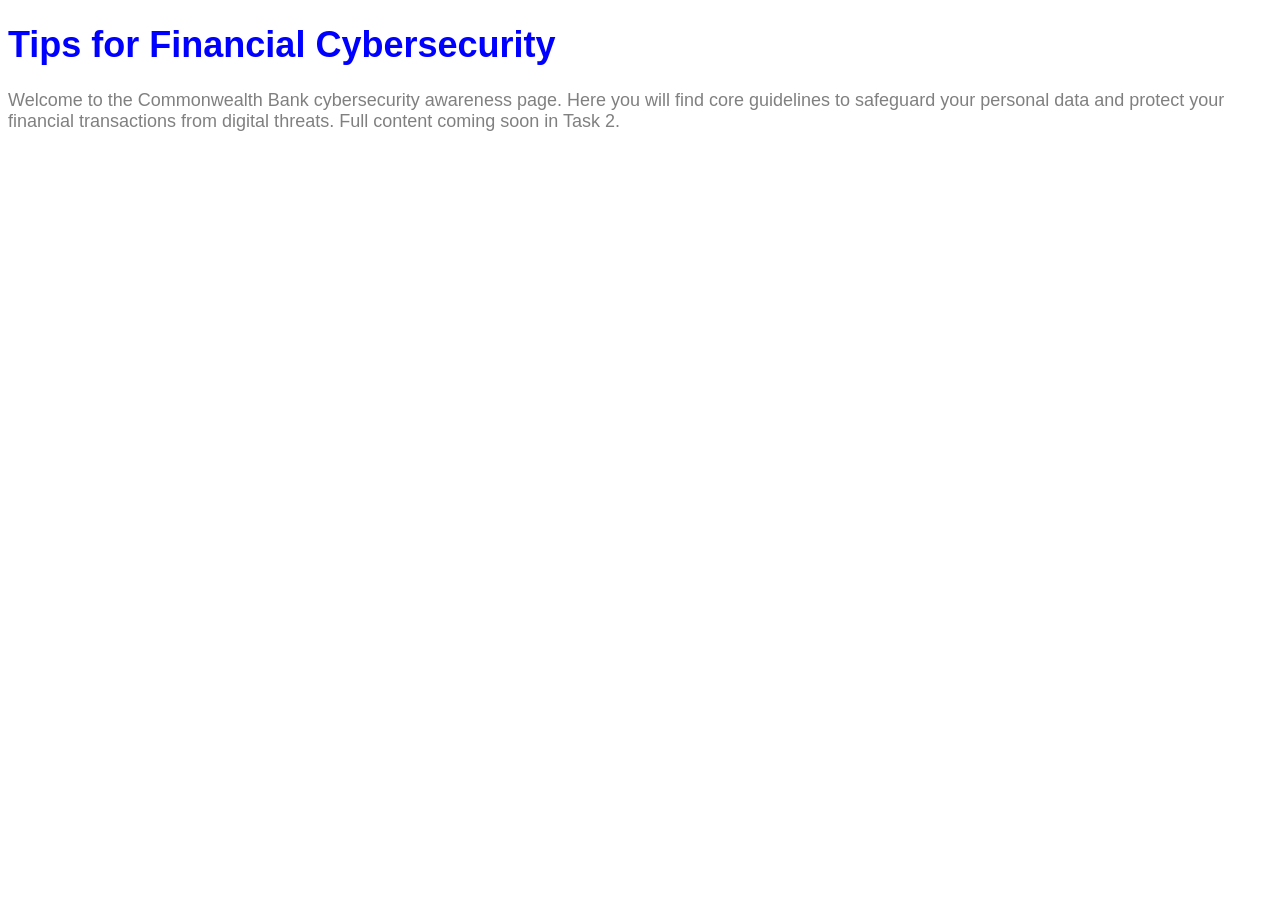
<file: task-1/index.html>
<!DOCTYPE html>
<html lang="en">
  <head>
    <!-- Requisito 4: Título oficial exigido por el banco -->
    <title>Tips for Financial Cybersecurity</title>
    <!-- Requisito 2: Enlace para conectar el archivo CSS -->
    <link href="index.css" type="text/css" rel="stylesheet">
  </head>
  <body>
    <h1>Tips for Financial Cybersecurity</h1>
    <!-- Texto de marcador de posición (Placeholder) requerido -->
    <p>Welcome to the Commonwealth Bank cybersecurity awareness page. Here you will find core guidelines to safeguard your personal data and protect your financial transactions from digital threats. Full content coming soon in Task 2.</p>
  </body>
</html>
</file>
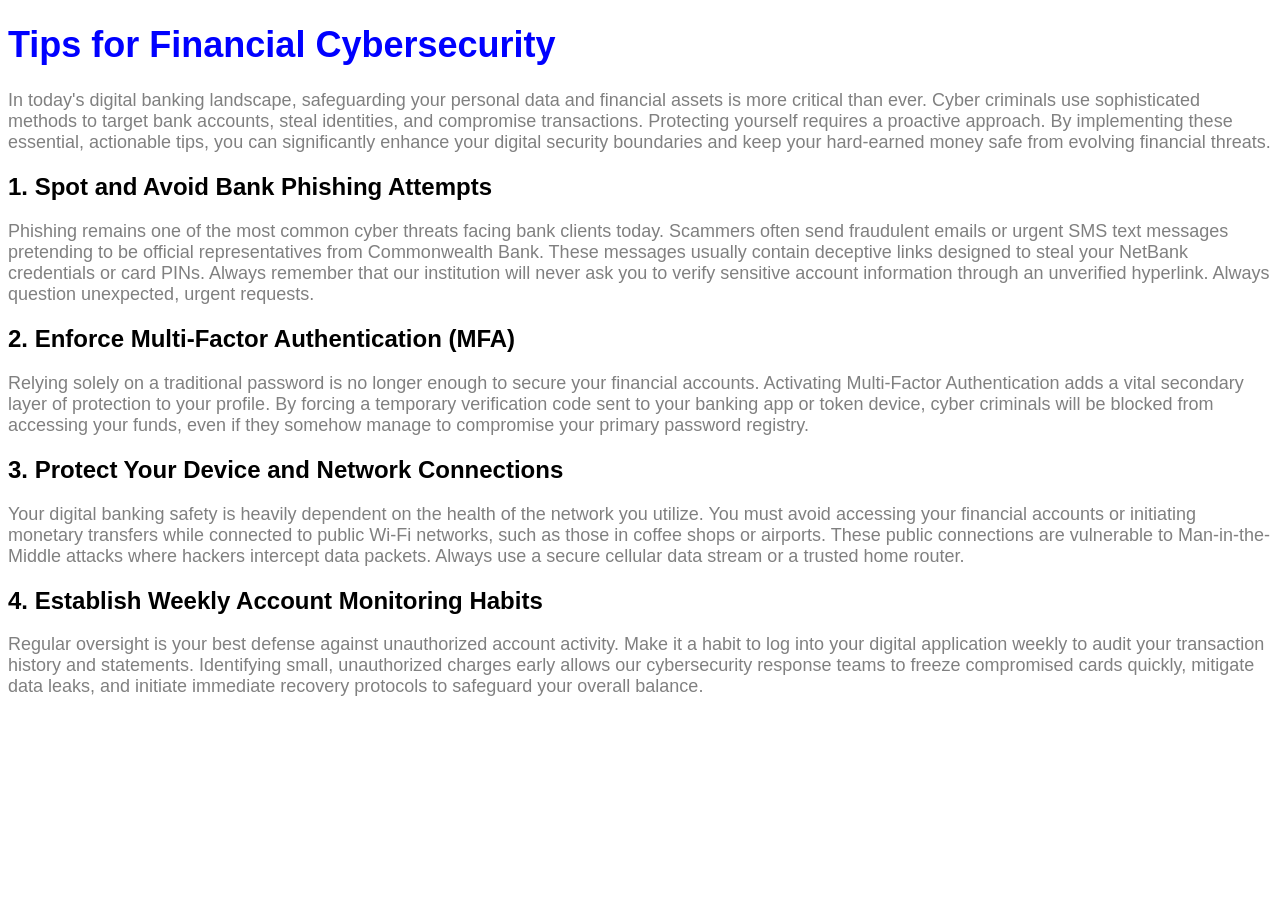
<file: task-2/index.html>
<!DOCTYPE html>
<html lang="en">
  <head>
    <title>Tips for Financial Cybersecurity</title>
    <link href="index.css" type="text/css" rel="stylesheet">
  </head>
  <body>
    <h1>Tips for Financial Cybersecurity</h1>
    <p>In today's digital banking landscape, safeguarding your personal data and financial assets is more critical than ever. Cyber criminals use sophisticated methods to target bank accounts, steal identities, and compromise transactions. Protecting yourself requires a proactive approach. By implementing these essential, actionable tips, you can significantly enhance your digital security boundaries and keep your hard-earned money safe from evolving financial threats.</p>

    <h2>1. Spot and Avoid Bank Phishing Attempts</h2>
    <p>Phishing remains one of the most common cyber threats facing bank clients today. Scammers often send fraudulent emails or urgent SMS text messages pretending to be official representatives from Commonwealth Bank. These messages usually contain deceptive links designed to steal your NetBank credentials or card PINs. Always remember that our institution will never ask you to verify sensitive account information through an unverified hyperlink. Always question unexpected, urgent requests.</p>

    <h2>2. Enforce Multi-Factor Authentication (MFA)</h2>
    <p>Relying solely on a traditional password is no longer enough to secure your financial accounts. Activating Multi-Factor Authentication adds a vital secondary layer of protection to your profile. By forcing a temporary verification code sent to your banking app or token device, cyber criminals will be blocked from accessing your funds, even if they somehow manage to compromise your primary password registry.</p>

    <h2>3. Protect Your Device and Network Connections</h2>
    <p>Your digital banking safety is heavily dependent on the health of the network you utilize. You must avoid accessing your financial accounts or initiating monetary transfers while connected to public Wi-Fi networks, such as those in coffee shops or airports. These public connections are vulnerable to Man-in-the-Middle attacks where hackers intercept data packets. Always use a secure cellular data stream or a trusted home router.</p>

    <h2>4. Establish Weekly Account Monitoring Habits</h2>
    <p>Regular oversight is your best defense against unauthorized account activity. Make it a habit to log into your digital application weekly to audit your transaction history and statements. Identifying small, unauthorized charges early allows our cybersecurity response teams to freeze compromised cards quickly, mitigate data leaks, and initiate immediate recovery protocols to safeguard your overall balance.</p>
  </body>
</html>
</file>
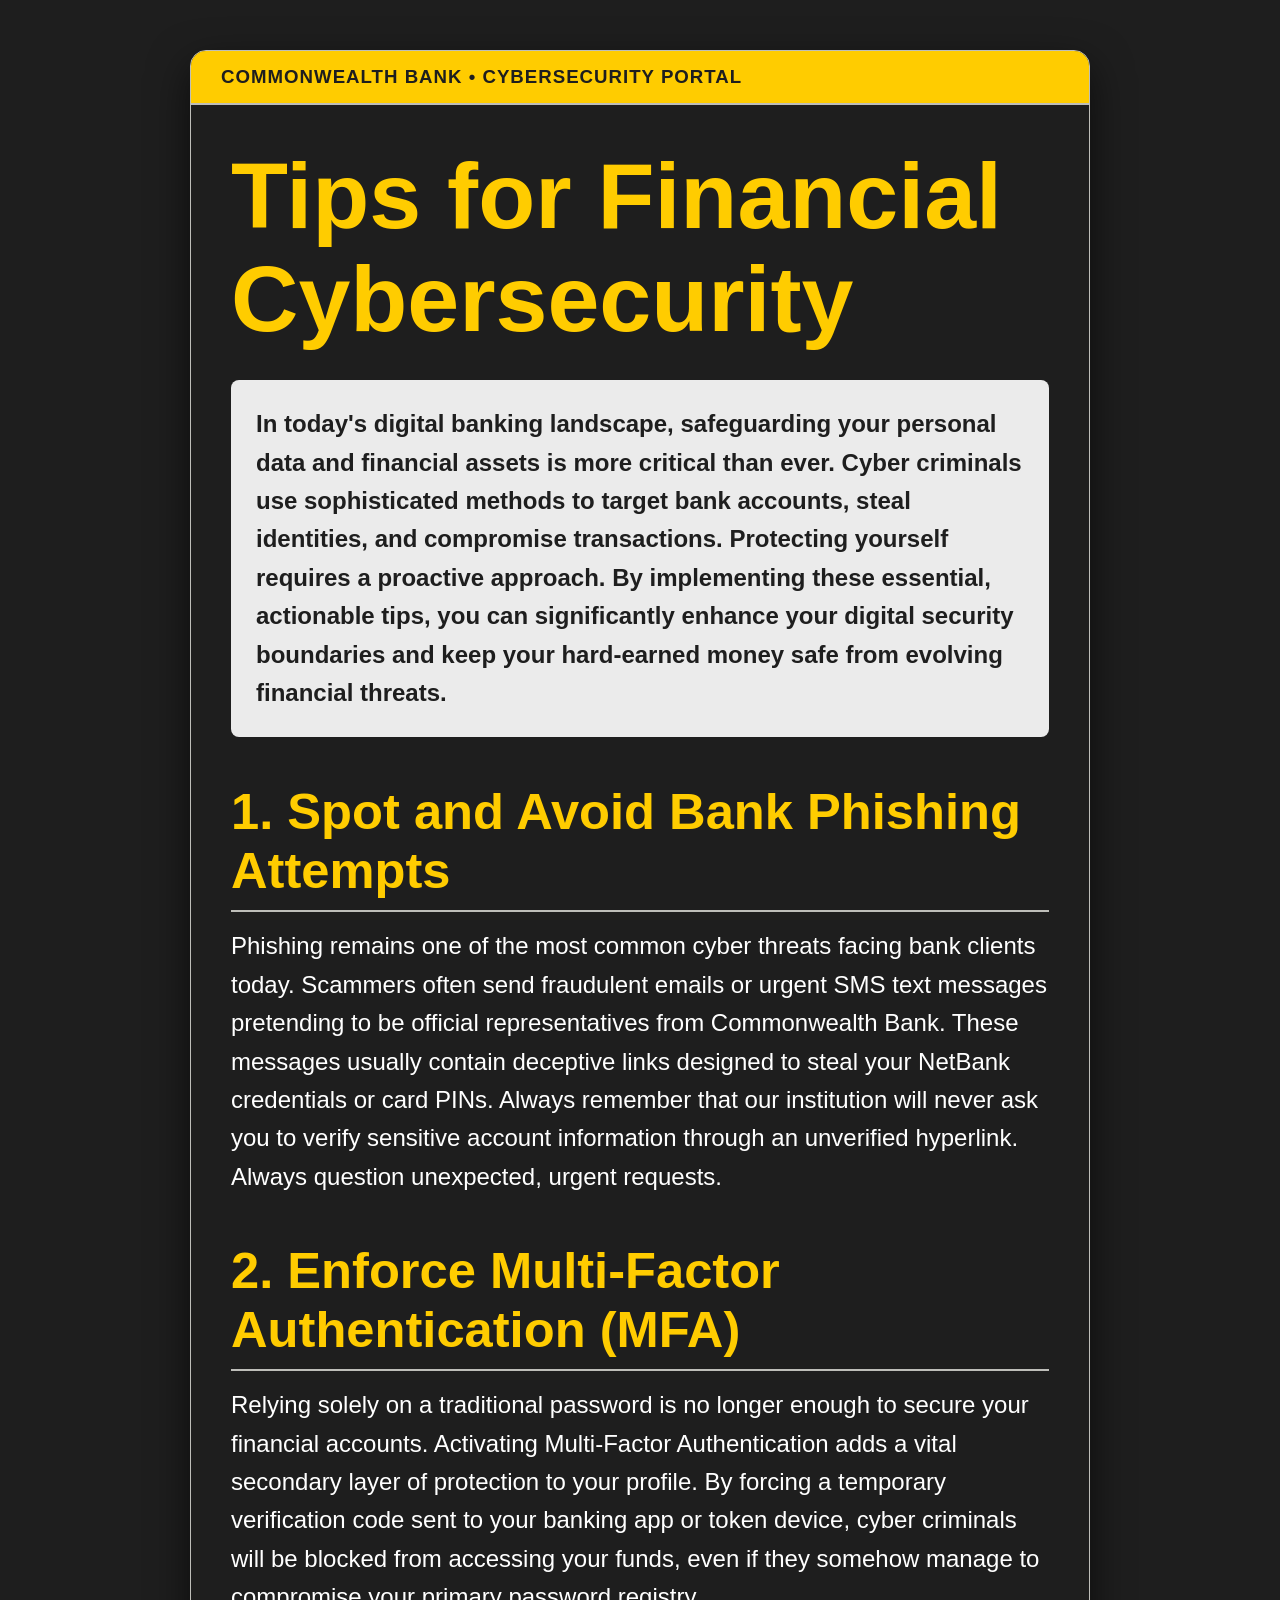
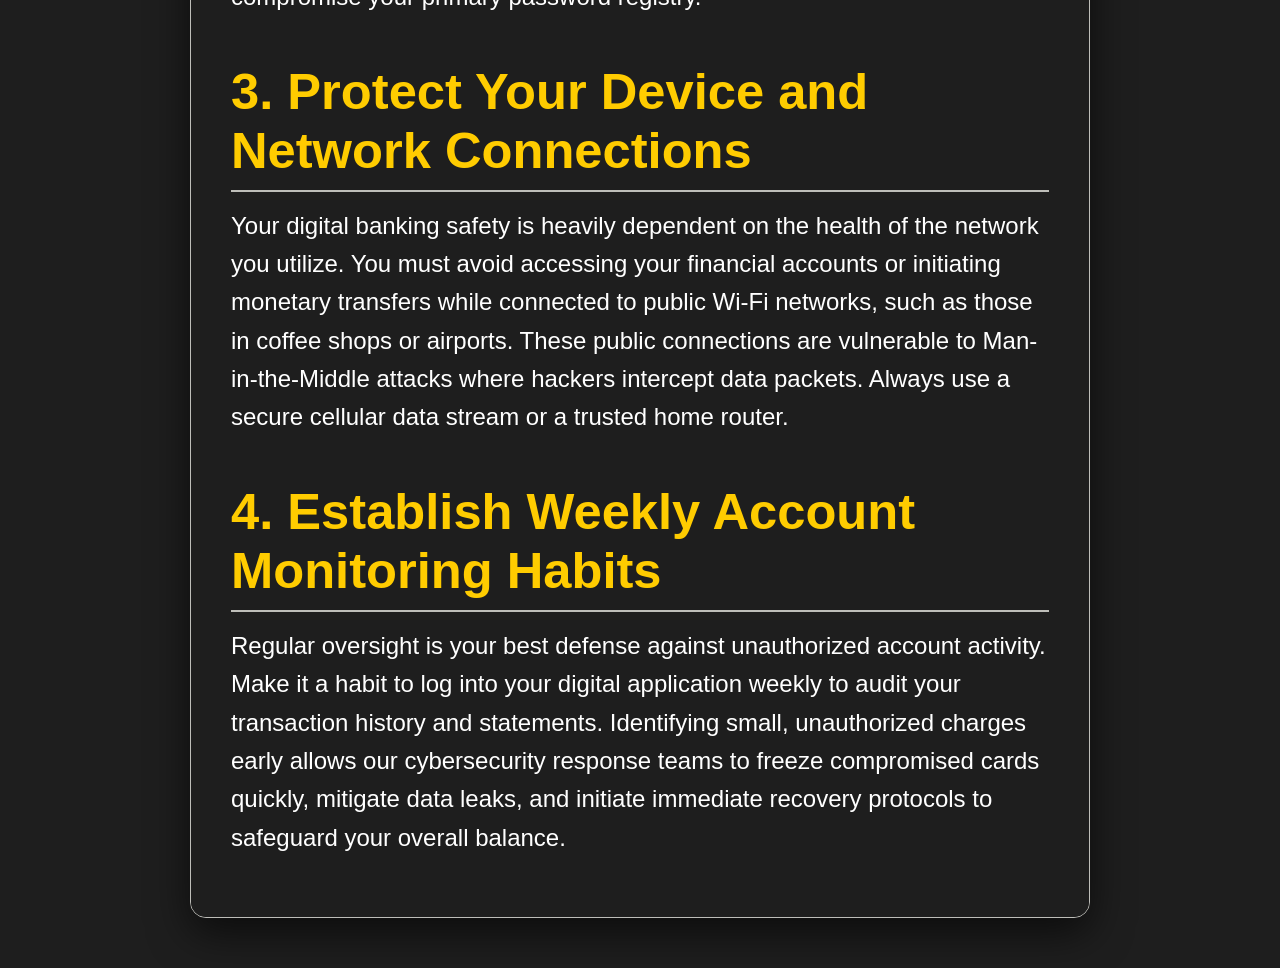
<file: task-3/index.html>
<!DOCTYPE html>
<html lang="en">
  <head>
    <title>Tips for Financial Cybersecurity</title>
    <link href="index.css" type="text/css" rel="stylesheet">
  </head>
  <body>
    <div class="bank-container">
      <!-- Banner Oficial de Commonwealth Bank -->
      <div class="brand-bar">
        Commonwealth Bank • Cybersecurity Portal
      </div>

      <div class="content-wrapper">
        <h1>Tips for Financial Cybersecurity</h1>
        <p class="intro-text">In today's digital banking landscape, safeguarding your personal data and financial assets is more critical than ever. Cyber criminals use sophisticated methods to target bank accounts, steal identities, and compromise transactions. Protecting yourself requires a proactive approach. By implementing these essential, actionable tips, you can significantly enhance your digital security boundaries and keep your hard-earned money safe from evolving financial threats.</p>

        <h2>1. Spot and Avoid Bank Phishing Attempts</h2>
        <p>Phishing remains one of the most common cyber threats facing bank clients today. Scammers often send fraudulent emails or urgent SMS text messages pretending to be official representatives from Commonwealth Bank. These messages usually contain deceptive links designed to steal your NetBank credentials or card PINs. Always remember that our institution will never ask you to verify sensitive account information through an unverified hyperlink. Always question unexpected, urgent requests.</p>

        <h2>2. Enforce Multi-Factor Authentication (MFA)</h2>
        <p>Relying solely on a traditional password is no longer enough to secure your financial accounts. Activating Multi-Factor Authentication adds a vital secondary layer of protection to your profile. By forcing a temporary verification code sent to your banking app or token device, cyber criminals will be blocked from accessing your funds, even if they somehow manage to compromise your primary password registry.</p>

        <h2>3. Protect Your Device and Network Connections</h2>
        <p>Your digital banking safety is heavily dependent on the health of the network you utilize. You must avoid accessing your financial accounts or initiating monetary transfers while connected to public Wi-Fi networks, such as those in coffee shops or airports. These public connections are vulnerable to Man-in-the-Middle attacks where hackers intercept data packets. Always use a secure cellular data stream or a trusted home router.</p>

        <h2>4. Establish Weekly Account Monitoring Habits</h2>
        <p>Regular oversight is your best defense against unauthorized account activity. Make it a habit to log into your digital application weekly to audit your transaction history and statements. Identifying small, unauthorized charges early allows our cybersecurity response teams to freeze compromised cards quickly, mitigate data leaks, and initiate immediate recovery protocols to safeguard your overall balance.</p>
      </div>
    </div>
  </body>
</html>
</file>
<file: task-1/index.css>
/* Requisito 3: Tipografía base global */
* {
  font-family: Arial, sans-serif;
}

/* Requisito 3: Personalización del título principal */
h1 {
  color: Blue;
  font-size: 36px;
}

/* Requisito 3: Personalización del texto del cuerpo */
p {
  font-size: 18px;
  color: Gray;
}
</file>
<file: task-2/index.css>
/* Requisito 3: Tipografía base global */
* {
  font-family: Arial, sans-serif;
}

/* Requisito 3: Personalización del título principal */
h1 {
  color: Blue;
  font-size: 36px;
}

/* Requisito 3: Personalización del texto del cuerpo */
p {
  font-size: 18px;
  color: Gray;
}
</file>
<file: task-3/index.css>
/* 1. CONFIGURACIÓN GLOBAL DE LA MARCA (Requisitos CBA) */
* {
  /* Requisito: Una única fuente sans-serif limpia exigida */
  font-family: 'Lucida Sans', 'Gill Sans', sans-serif;
  box-sizing: border-box;
}

body {
  /* Requisito: Color Neutro Negro oficial (#1E1E1E) */
  background-color: #1E1E1E;
  /* Requisito: Texto blanco al estar sobre un fondo negro */
  color: #FFFFFF;
  margin: 0;
  padding: 50px 20px;
  display: flex;
  justify-content: center;
  align-items: center;
  min-height: 100vh;
}

/* Contenedor estructural para dar estética de aplicación bancaria premium */
.bank-container {
  max-width: 900px;
  width: 100%;
  border: 1px solid #BEBEB9; /* Requisito: Color gris secundario */
  border-radius: 16px;
  overflow: hidden;
  box-shadow: 0 15px 40px rgba(0, 0, 0, 0.6);
}

/* Banner superior con el color oficial del banco */
.brand-bar {
  /* Requisito: Uso obligatorio de color primario (Primary yellow: #FFCC00) */
  background-color: #FFCC00;
  color: #1E1E1E; /* Requisito: Texto negro sobre fondo claro */
  padding: 15px 30px;
  font-weight: bold;
  font-size: 14pt;
  letter-spacing: 1px;
  text-transform: uppercase;
  border-bottom: 2px solid #BEBEB9;
}

/* Sección interna del contenido */
.content-wrapper {
  padding: 40px;
  background-color: #1E1E1E;
}

/* 2. TIPOGRAFÍAS Y TAMAÑOS STRICTOS (Requisitos CBA) */

h1 {
  /* Requisito: Texto de título exactamente de 70pt */
  font-size: 70pt;
  font-weight: 800;
  line-height: 1.1;
  margin: 0 0 30px 0;
  /* Creatividad permitida: Degradado sutil con el amarillo oficial */
  color: #FFCC00; 
}

h2 {
  /* Requisito: Texto de subtítulo exactamente de 38pt */
  font-size: 38pt;
  font-weight: 700;
  margin: 45px 0 15px 0;
  color: #FFCC00;
  border-bottom: 2px solid #BEBEB9; /* Línea divisoria en gris neutro */
  padding-bottom: 10px;
}

p {
  /* Requisito: Texto del cuerpo exactamente de 18pt */
  font-size: 18pt;
  line-height: 1.6;
  margin: 0 0 20px 0;
  /* Requisito: Blanco por estar sobre fondo negro */
  color: #FFFFFF; 
}

/* Creatividad: Caja destacada para el párrafo introductorio usando gris claro */
.intro-text {
  background-color: #EBEBEB; /* Requisito: Color Neutro Light Gray (#EBEBEB) */
  color: #1E1E1E; /* Requisito: Debe ser negro al estar sobre fondo claro */
  padding: 25px;
  border-radius: 8px;
  font-weight: 600;
  margin-bottom: 40px;
}
</file>
